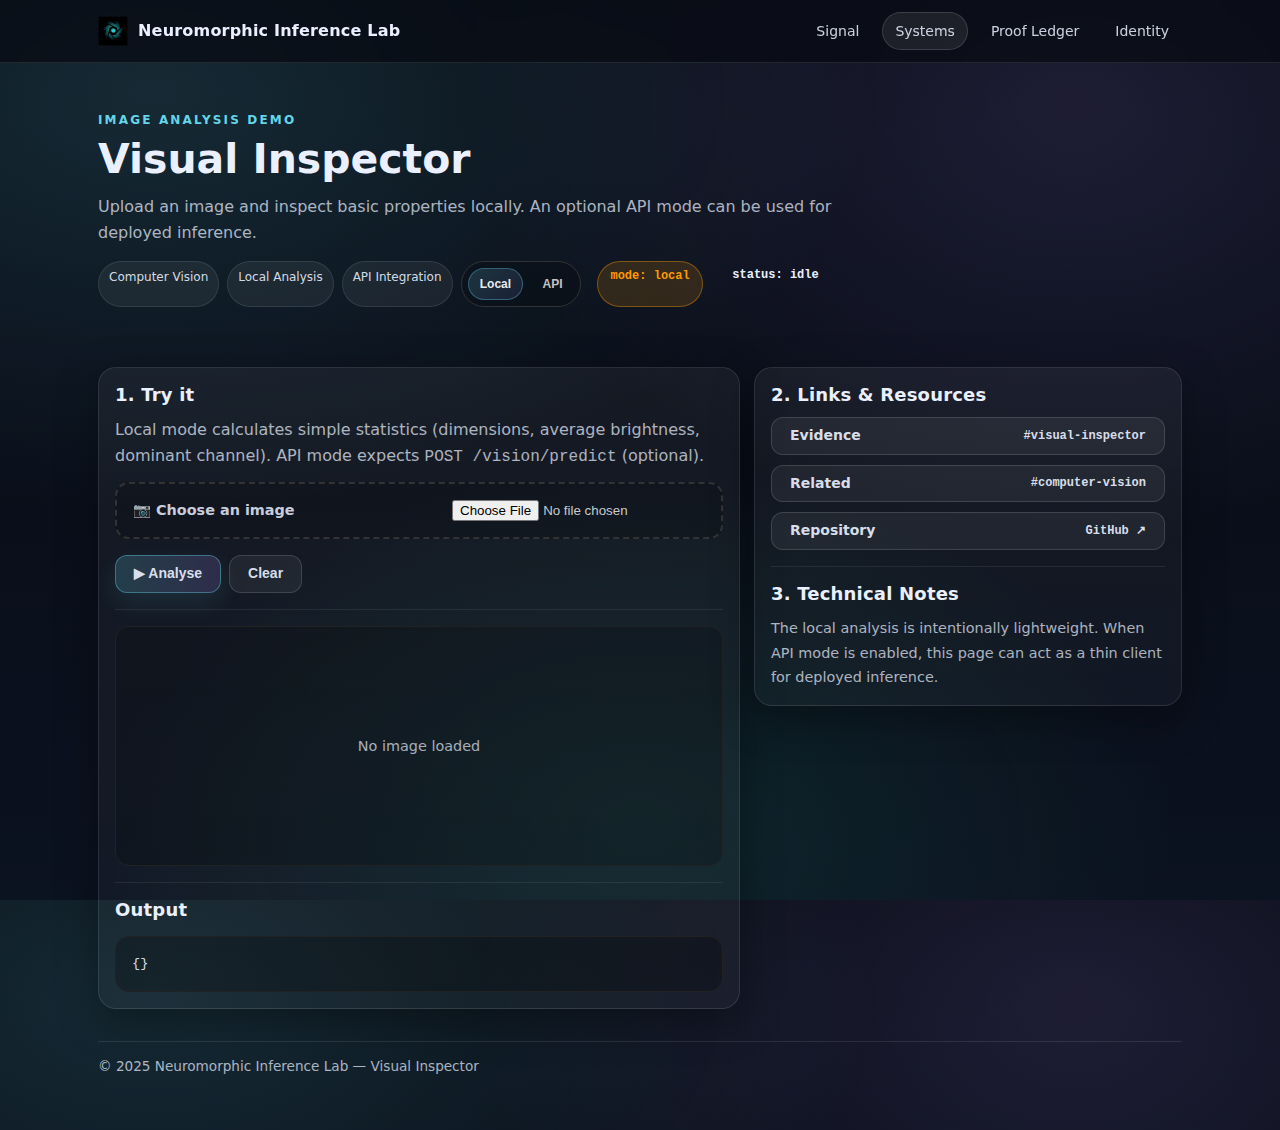
<file: demos/visual-inspector/index.html>
<!doctype html>
<html lang="en-GB">
<head>
  <meta charset="utf-8" />
  <meta name="viewport" content="width=device-width, initial-scale=1" />
  <title>Visual Inspector | Neuromorphic Inference Lab</title>
  <meta name="description" content="Visual Inspector: upload an image, inspect basic properties locally, and optionally call an API endpoint." />
  <link rel="icon" href="/favicon.svg" />
  <link rel="stylesheet" href="/style.css" />

  <style>
    /* Visual Inspector Demo Styles */
    :root{
      --mono:ui-monospace,SFMono-Regular,Menlo,Monaco,Consolas,"Liberation Mono","Courier New",monospace;
    }

    /* Status Badge */
    .status-badge {
      display: inline-block;
      padding: 0.4rem 0.8rem;
      border-radius: 999px;
      font-size: 0.75rem;
      font-weight: 600;
      margin-left: 0.5rem;
      font-family: var(--mono);
    }
    .status-badge.online {
      background: rgba(52, 211, 153, 0.15);
      border: 1px solid rgba(52, 211, 153, 0.40);
      color: #00ff88;
    }
    .status-badge.offline {
      background: rgba(239, 68, 68, 0.15);
      border: 1px solid rgba(239, 68, 68, 0.40);
      color: #ff4444;
    }
    .status-badge.pending {
      background: rgba(255, 152, 0, 0.15);
      border: 1px solid rgba(255, 152, 0, 0.40);
      color: #ff9800;
    }

    .toggle{
      display:inline-flex;gap:8px;align-items:center;border:1px solid #333;
      background:rgba(0,0,0,.18);padding:6px;border-radius:999px;
    }
    .toggle button{
      border:0;background:transparent;color:rgba(255,255,255,.75);
      padding:0.5rem 0.7rem;border-radius:999px;cursor:pointer;font-weight:700;font-size:12px;
    }
    .toggle button.active{
      color:rgba(255,255,255,.92);
      background:linear-gradient(135deg, rgba(110,231,255,.16), rgba(167,139,250,.12));
      border:1px solid rgba(110,231,255,.30);
    }

    .drop{
      border-radius:14px;border:2px dashed #333;
      background:rgba(0,0,0,.16);padding:1rem;
      display:flex;gap:0.8rem;align-items:center;justify-content:space-between;flex-wrap:wrap;
      cursor:pointer;transition:border-color .2s;
    }
    .drop:hover{border-color:#00ff88;}
    input[type="file"]{color:rgba(255,255,255,.78);}

    .preview{
      border-radius:14px;border:1px solid #222;
      background:rgba(0,0,0,.18);overflow:hidden;
      display:flex;align-items:center;justify-content:center;min-height:240px;
    }
    .preview img{max-width:100%;max-height:360px;display:block;}
    pre{
      margin:1rem 0 0;padding:1rem;border-radius:14px;border:1px solid #222;
      background:rgba(0,0,0,.25);overflow:auto;font-family:var(--mono);font-size:0.85rem;
      color:rgba(234,240,255,.92);line-height:1.6;
    }
    .divider{height:1px;background:rgba(255,255,255,.08);margin:1rem 0;}
    .small{font-size:0.9rem;}
    .mono{font-family:var(--mono);}

    /* Simplify grid layout to single column */
    .section-grid{margin-top:18px;display:grid;gap:14px;grid-template-columns:1fr;align-items:start;}
    @media (min-width:980px){.section-grid{grid-template-columns:1.2fr 0.8fr;}}
  </style>
</head>

<body>
  <header class="nav">
    <div class="inner">
      <div class="brand">
        <img src="/logo.svg" alt="Neuromorphic Inference Lab" />
        <span>Neuromorphic Inference Lab</span>
      </div>
      <nav class="navlinks" aria-label="Primary navigation">
        <a data-nav href="/">Signal</a>
        <a data-nav class="active" href="/demos/">Systems</a>
        <a data-nav href="/evidence/">Proof Ledger</a>
        <a data-nav href="/about/">Identity</a>
      </nav>
    </div>
  </header>

<main class="container">
  <section class="hero">
    <p class="kicker">Image Analysis Demo</p>
    <h1 class="h1">Visual Inspector</h1>
    <p class="sub">
      Upload an image and inspect basic properties locally. An optional API mode can be used for deployed inference.
    </p>

    <div class="badges">
      <span class="badge">Computer Vision</span>
      <span class="badge">Local Analysis</span>
      <span class="badge">API Integration</span>
      <span class="toggle" role="group" aria-label="Mode selector">
        <button id="modeLocal" class="active" type="button">Local</button>
        <button id="modeApi" type="button">API</button>
      </span>
      <span class="status-badge pending" id="bMode">mode: local</span>
      <span class="status-badge" id="bStatus">status: idle</span>
    </div>
  </section>

  <section class="section-grid">
    <div class="section card">
      <h2>1. Try it</h2>
      <p class="sub">
        Local mode calculates simple statistics (dimensions, average brightness, dominant channel). API mode expects
        <span class="mono">POST /vision/predict</span> (optional).
      </p>

      <div class="drop">
        <div class="small" style="color:rgba(234,240,255,.85);font-weight:700;">📷 Choose an image</div>
        <input id="file" type="file" accept="image/*" />
      </div>

      <div style="margin-top:1rem;display:flex;gap:0.5rem;">
        <button class="btn primary" id="btnRun" type="button">▶ Analyse</button>
        <button class="btn" id="btnClear" type="button">Clear</button>
      </div>

      <div class="divider"></div>

      <div class="preview" id="preview"><div class="muted small">No image loaded</div></div>

      <div class="divider"></div>

      <h2>Output</h2>
      <pre id="out">{}</pre>
    </div>

    <aside class="section card">
      <h2>2. Links & Resources</h2>
      <div class="small" style="display:grid;gap:10px;">
        <a class="btn" style="justify-content:space-between;" href="/evidence/#visual-inspector"><span>Evidence</span><span class="mono" style="font-size:0.75rem;">#visual-inspector</span></a>
        <a class="btn" style="justify-content:space-between;" href="/evidence/#computer-vision"><span>Related</span><span class="mono" style="font-size:0.75rem;">#computer-vision</span></a>
        <a class="btn" style="justify-content:space-between;" href="https://github.com/nepryoon/nil-visual-inspector" target="_blank" rel="noopener noreferrer"><span>Repository</span><span class="mono" style="font-size:0.75rem;">GitHub ↗</span></a>
      </div>

      <div class="divider"></div>

      <h2>3. Technical Notes</h2>
      <p class="muted small" style="margin:0;line-height:1.7;">
        The local analysis is intentionally lightweight. When API mode is enabled, this page can act as a thin client for deployed inference.
      </p>
    </aside>
  </section>

  <div class="footer" style="margin-top:2rem;padding-top:1rem;border-top:1px solid rgba(255,255,255,.10);color:rgba(234,240,255,.72);font-size:0.85rem;">
    © 2025 Neuromorphic Inference Lab — Visual Inspector
  </div>
</main>

<script src="/build-info.js"></script>

<script>
  const API_BASE = "https://api.neuromorphicinference.com";

  const el = {
    file: document.getElementById("file"),
    btnRun: document.getElementById("btnRun"),
    btnClear: document.getElementById("btnClear"),
    preview: document.getElementById("preview"),
    out: document.getElementById("out"),
    bStatus: document.getElementById("bStatus"),
    bMode: document.getElementById("bMode"),
    modeLocal: document.getElementById("modeLocal"),
    modeApi: document.getElementById("modeApi"),
  };

  let mode = "local";
  let imgEl = null;
  let objectUrl = null;

  function setMode(next) {
    mode = next;
    el.modeLocal.classList.toggle("active", mode === "local");
    el.modeApi.classList.toggle("active", mode === "api");
    el.bMode.textContent = `mode: ${mode}`;
    el.bMode.classList.remove("online","offline","pending");
    el.bMode.classList.add("pending");
  }

  function setBadge(text, state) {
    el.bStatus.textContent = text;
    el.bStatus.classList.remove("online","offline","pending");
    if (state === "ok") el.bStatus.classList.add("online");
    else if (state === "bad") el.bStatus.classList.add("offline");
    else if (state === "warn") el.bStatus.classList.add("pending");
  }

  function showPreview(src) {
    el.preview.innerHTML = "";
    imgEl = new Image();
    imgEl.alt = "Uploaded image preview";
    imgEl.src = src;
    el.preview.appendChild(imgEl);
  }

  function clearAll() {
    el.file.value = "";
    el.preview.innerHTML = `<div class="muted small">No image loaded</div>`;
    el.out.textContent = "{}";
    imgEl = null;
    if (objectUrl) { URL.revokeObjectURL(objectUrl); objectUrl = null; }
    setBadge("status: idle", null);
  }

  function localAnalyse(image) {
    const canvas = document.createElement("canvas");
    const ctx = canvas.getContext("2d", { willReadFrequently: true });
    const w = image.naturalWidth;
    const h = image.naturalHeight;

    const maxSide = 640;
    const scale = Math.min(1, maxSide / Math.max(w, h));
    canvas.width = Math.max(1, Math.round(w * scale));
    canvas.height = Math.max(1, Math.round(h * scale));

    ctx.drawImage(image, 0, 0, canvas.width, canvas.height);
    const img = ctx.getImageData(0, 0, canvas.width, canvas.height);
    const data = img.data;

    let r = 0, g = 0, b = 0;
    for (let i = 0; i < data.length; i += 4) {
      r += data[i];
      g += data[i+1];
      b += data[i+2];
    }

    const n = data.length / 4;
    const avgR = r / n;
    const avgG = g / n;
    const avgB = b / n;
    const brightness = (0.2126*avgR + 0.7152*avgG + 0.0722*avgB) / 255;

    let dominant = "red";
    if (avgG >= avgR && avgG >= avgB) dominant = "green";
    if (avgB >= avgR && avgB >= avgG) dominant = "blue";

    const label = brightness > 0.62 ? "bright" : (brightness < 0.35 ? "dark" : "balanced");

    return {
      mode: "local",
      input: { width: w, height: h },
      resized: { width: canvas.width, height: canvas.height },
      stats: {
        avg_rgb: { r: Math.round(avgR), g: Math.round(avgG), b: Math.round(avgB) },
        brightness: Number(brightness.toFixed(3)),
        dominant_channel: dominant
      },
      output: { label }
    };
  }

  async function fetchWithTimeout(url, opts = {}, ms = 12000) {
    const ctrl = new AbortController();
    const t = setTimeout(() => ctrl.abort(), ms);
    try {
      const res = await fetch(url, {
        ...opts,
        signal: ctrl.signal,
        headers: { "Accept":"application/json", ...(opts.headers || {}) }
      });
      clearTimeout(t);
      return res;
    } catch (e) {
      clearTimeout(t);
      throw e;
    }
  }

  async function run() {
    if (!imgEl) {
      setBadge("status: no image", "warn");
      el.out.textContent = JSON.stringify({ error: "Please load an image first." }, null, 2);
      return;
    }

    setBadge("status: running…", "warn");
    el.btnRun.disabled = true;

    try {
      const t0 = performance.now();
      let result;

      if (mode === "local") {
        result = localAnalyse(imgEl);
      } else {
        const blob = await (await fetch(imgEl.src)).blob();
        const form = new FormData();
        form.append("file", blob, "image.png");

        const r = await fetchWithTimeout(`${API_BASE}/vision/predict`, {
          method: "POST",
          body: form
        });

        const text = await r.text();
        const data = (() => { try { return JSON.parse(text); } catch { return { raw: text }; } })();
        if (!r.ok) throw new Error(`API error (HTTP ${r.status}): ${data?.detail || text}`);

        result = { mode: "api", response: data };
      }

      const t1 = performance.now();
      result.latency_ms = Math.round(t1 - t0);

      el.out.textContent = JSON.stringify(result, null, 2);
      setBadge("status: done", "ok");
    } catch (e) {
      el.out.textContent = JSON.stringify({ error: String(e?.message || e) }, null, 2);
      setBadge("status: error", "bad");
    } finally {
      el.btnRun.disabled = false;
    }
  }

  el.modeLocal.addEventListener("click", () => setMode("local"));
  el.modeApi.addEventListener("click", () => setMode("api"));

  el.file.addEventListener("change", () => {
    const f = el.file.files && el.file.files[0];
    if (!f) return;
    if (objectUrl) URL.revokeObjectURL(objectUrl);
    objectUrl = URL.createObjectURL(f);
    showPreview(objectUrl);
    setBadge("status: image loaded", null);
  });

  el.btnRun.addEventListener("click", run);
  el.btnClear.addEventListener("click", clearAll);
</script>
</body>
</html>
</file>
<file: style.css>
/* /style.css — Neuromorphic Inference Lab (ATS-friendly, no heavy layout tricks) */

:root{
  --bg0:#070A12;
  --bg1:#0B1220;
  --card: rgba(255,255,255,.05);
  --card2: rgba(255,255,255,.07);
  --border: rgba(255,255,255,.12);

  --txt:#EAF0FF;
  --muted: rgba(234,240,255,.72);

  --a1:#6EE7FF;
  --a2:#A78BFA;
  --a3:#34D399;

  --shadow: 0 12px 40px rgba(0,0,0,.35);
  --radius: 18px;

  --maxw: 1120px;
  --pad: 18px;
}

/* Base */
*{ box-sizing:border-box; }
html,body{ height:100%; }
body{
  margin:0;
  font-family: ui-sans-serif, system-ui, -apple-system, Segoe UI, Roboto, Helvetica, Arial, "Apple Color Emoji","Segoe UI Emoji";
  color: var(--txt);
  background:
    radial-gradient(1200px 700px at 12% 10%, rgba(110,231,255,.14), transparent 60%),
    radial-gradient(1000px 700px at 84% 12%, rgba(167,139,250,.14), transparent 60%),
    radial-gradient(900px 600px at 50% 92%, rgba(52,211,153,.10), transparent 60%),
    linear-gradient(180deg, var(--bg0), var(--bg1));
}

a{ color:inherit; text-decoration:none; }
a:hover{ text-decoration:none; }
img{ max-width:100%; height:auto; display:block; }

.container{
  max-width: var(--maxw);
  margin: 0 auto;
  padding: 28px var(--pad) 56px;
}

/* Nav */
.nav{
  position: sticky;
  top: 0;
  z-index: 50;
  border-bottom: 1px solid rgba(255,255,255,.10);
  background: rgba(7,10,18,.72);
  backdrop-filter: blur(10px);
}
.nav .inner{
  max-width: var(--maxw);
  margin: 0 auto;
  padding: 12px var(--pad);
  display:flex;
  align-items:center;
  justify-content:space-between;
  gap: 14px;
}
.brand{
  display:flex;
  align-items:center;
  gap: 10px;
  min-width: 240px;
}
.brand img{
  width: 30px;
  height: 30px;
  /* Avoid “dark patch” around logo */
  background: transparent;
  filter: none;
}
.brand span{
  font-weight: 700;
  letter-spacing: .2px;
  line-height: 1.1;
}
.navlinks{
  display:flex;
  gap: 10px;
  flex-wrap: wrap;
  justify-content:flex-end;
}
.navlinks a{
  font-size: 14px;
  padding: 10px 12px;
  border-radius: 999px;
  color: rgba(234,240,255,.86);
  border: 1px solid transparent;
  transition: background .15s ease, border-color .15s ease, transform .15s ease;
}
.navlinks a:hover{
  background: rgba(255,255,255,.06);
  border-color: rgba(255,255,255,.12);
  transform: translateY(-1px);
}
.navlinks a.active{
  background: rgba(255,255,255,.08);
  border-color: rgba(255,255,255,.14);
}

/* Hero */
.hero{
  padding: 22px 0 10px;
}
.kicker{
  color: rgba(110,231,255,.92);
  text-transform: uppercase;
  letter-spacing: .18em;
  font-weight: 700;
  font-size: 12px;
  margin: 0 0 10px;
}
.h1{
  font-size: clamp(28px, 3.2vw, 44px);
  line-height: 1.1;
  margin: 0 0 12px;
}
.sub{
  color: var(--muted);
  font-size: 16px;
  line-height: 1.6;
  max-width: 76ch;
  margin: 0 0 16px;
}
.badges{
  display:flex;
  gap: 8px;
  flex-wrap: wrap;
  margin-bottom: 14px;
}
.badge{
  font-size: 12px;
  color: rgba(234,240,255,.90);
  padding: 8px 10px;
  border-radius: 999px;
  background: rgba(255,255,255,.06);
  border: 1px solid rgba(255,255,255,.10);
}
.badge.preview{
  background: rgba(245,158,11,.15);
  border-color: rgba(245,158,11,.40);
  color: rgba(255,255,255,.95);
}
.badge.live{
  background: rgba(52,211,153,.15);
  border-color: rgba(52,211,153,.40);
  color: rgba(255,255,255,.95);
}

/* Sections */
.section{ margin-top: 18px; }
.section h2{
  font-size: 18px;
  margin: 0 0 12px;
  letter-spacing: .2px;
}
.section p.lead{
  color: var(--muted);
  margin: 0 0 14px;
  line-height: 1.6;
}

/* Grid */
.grid{
  display:grid;
  grid-template-columns: repeat(12, 1fr);
  gap: 14px;
}
.col-12{ grid-column: span 12; }
.col-6{ grid-column: span 6; }
.col-4{ grid-column: span 4; }

@media (max-width: 860px){
  .col-6, .col-4{ grid-column: span 12; }
  .brand{ min-width: unset; }
}

/* Cards */
.card{
  background: linear-gradient(180deg, var(--card), rgba(255,255,255,.03));
  border: 1px solid rgba(255,255,255,.10);
  border-radius: var(--radius);
  box-shadow: var(--shadow);
  padding: 16px;
}
.card h3{
  margin: 0 0 8px;
  font-size: 18px;
  letter-spacing: .2px;
}
.card p{
  margin: 0 0 12px;
  color: var(--muted);
  line-height: 1.6;
}
.tags{
  display:flex;
  flex-wrap: wrap;
  gap: 8px;
  margin-bottom: 14px;
}
.tag{
  font-size: 12px;
  padding: 5px 14px;
  margin: 0;
  border-radius: 999px;
  border: 1px solid rgba(255,255,255,.10);
  background: rgba(255,255,255,.05);
  color: rgba(234,240,255,.90);
}

/* Buttons */
.actions{
  display:flex;
  gap: 10px;
  flex-wrap: wrap;
  margin-bottom: 14px;
}
.btn{
  display:inline-flex;
  align-items:center;
  justify-content:center;
  gap: 8px;
  padding: 8px 18px;
  white-space: nowrap;
  border-radius: 12px;
  border: 1px solid rgba(255,255,255,.14);
  background: rgba(255,255,255,.06);
  color: rgba(234,240,255,.92);
  font-weight: 650;
  font-size: 14px;
  line-height: 1.4;
  transition: transform .15s ease, background .15s ease, border-color .15s ease, box-shadow .15s ease;
}
.btn:hover{
  transform: translateY(-1px);
  border-color: rgba(255,255,255,.20);
  background: rgba(255,255,255,.08);
}
.btn.primary{
  border-color: rgba(110,231,255,.35);
  background: linear-gradient(90deg, rgba(110,231,255,.18), rgba(167,139,250,.18));
  box-shadow: 0 10px 26px rgba(110,231,255,.10);
}
.btn.primary:hover{
  border-color: rgba(110,231,255,.55);
}

/* “Glass” panels (optional) */
.panel{
  padding: 16px;
  border-radius: var(--radius);
  border: 1px solid rgba(255,255,255,.10);
  background: rgba(255,255,255,.04);
}

/* Lists & code */
ul.clean{
  margin: 10px 0 0;
  padding-left: 18px;
  color: var(--muted);
  line-height: 1.7;
}
code, pre{
  font-family: ui-monospace, SFMono-Regular, Menlo, Monaco, Consolas, "Liberation Mono", "Courier New", monospace;
}
pre{
  overflow:auto;
  padding: 14px;
  border-radius: 14px;
  border: 1px solid rgba(255,255,255,.10);
  background: rgba(0,0,0,.22);
  color: rgba(234,240,255,.92);
}

/* Mini demo UI */
.demo{
  display:grid;
  grid-template-columns: 1fr 1fr;
  gap: 14px;
}
@media (max-width: 860px){
  .demo{ grid-template-columns: 1fr; }
}
.input, .select{
  width:100%;
  padding: 12px 12px;
  border-radius: 12px;
  border: 1px solid rgba(255,255,255,.14);
  background: rgba(0,0,0,.20);
  color: rgba(234,240,255,.92);
  outline: none;
}
.input:focus, .select:focus{
  border-color: rgba(110,231,255,.45);
  box-shadow: 0 0 0 3px rgba(110,231,255,.12);
}
.small{
  font-size: 13px;
  color: rgba(234,240,255,.70);
}

/* Evidence anchors (for /evidence#...) */
.anchor{
  scroll-margin-top: 88px;
}

/* Footer */
.footer{
  margin-top: 26px;
  padding-top: 18px;
  border-top: 1px solid rgba(255,255,255,.10);
  display:flex;
  align-items:flex-start;
  justify-content:space-between;
  gap: 14px;
  color: rgba(234,240,255,.72);
  font-size: 13px;
}
.prov{
  display:flex;
  gap: 10px;
  flex-wrap: wrap;
  justify-content:flex-end;
}

/* --- Demo form grid --- */
.demo-form,
.inference-form,
[class*="form-grid"] {
  display: grid;
  grid-template-columns: repeat(auto-fit, minmax(180px, 1fr));
  gap: 16px;
  width: 100%;
  box-sizing: border-box;
}

.demo-form input,
.demo-form select,
.inference-form input,
.inference-form select,
input[type="number"],
input[type="text"],
select {
  width: 100%;
  max-width: 100%;
  box-sizing: border-box;
  padding: 8px 10px;
}

@media (max-width: 640px) {
  .demo-form,
  .inference-form,
  [class*="form-grid"] {
    grid-template-columns: 1fr;
  }
}

/* --- Utility Classes --- */
.mt-4{ margin-top: 4px; }
.mt-8{ margin-top: 8px; }
.mt-12{ margin-top: 12px; }
.mt-16{ margin-top: 16px; }
.mt-20{ margin-top: 20px; }
.mt-24{ margin-top: 24px; }

.mb-4{ margin-bottom: 4px; }
.mb-8{ margin-bottom: 8px; }
.mb-12{ margin-bottom: 12px; }
.mb-16{ margin-bottom: 16px; }
.mb-20{ margin-bottom: 20px; }
.mb-24{ margin-bottom: 24px; }

.p-16{ padding: 16px; }
.p-20{ padding: 20px; }
.p-24{ padding: 24px; }

/* --- Enhanced Neon Accents --- */
.card.highlight{
  border-color: rgba(110,231,255,.25);
  box-shadow: 
    var(--shadow),
    0 0 20px rgba(110,231,255,.08);
}

.card.highlight:hover{
  border-color: rgba(110,231,255,.35);
  box-shadow: 
    var(--shadow),
    0 0 30px rgba(110,231,255,.12);
  transform: translateY(-2px);
  transition: all .2s ease;
}

/* Glow effect for live badges */
@keyframes pulse-glow {
  0%, 100% { box-shadow: 0 0 5px rgba(52,211,153,.3); }
  50% { box-shadow: 0 0 15px rgba(52,211,153,.5); }
}

.badge.live{
  animation: pulse-glow 3s ease-in-out infinite;
}

/* Enhanced focus states for accessibility */
input:focus-visible,
button:focus-visible,
a:focus-visible {
  outline: 2px solid rgba(110,231,255,.6);
  outline-offset: 2px;
}

/* Textarea styling */
textarea.input{
  min-height: 120px;
  resize: vertical;
  font-family: inherit;
  line-height: 1.5;
}

/* Label styling */
label{
  display: block;
  width: 100%;
}

label > span{
  display: block;
  margin-bottom: 6px;
  font-size: 13px;
  font-weight: 600;
  color: rgba(234,240,255,.85);
}

/* Data mode indicators */
[data-mode="api"]::before{
  content: "API";
  position: absolute;
  top: 16px;
  right: 16px;
  font-size: 10px;
  padding: 4px 8px;
  border-radius: 6px;
  background: rgba(110,231,255,.12);
  border: 1px solid rgba(110,231,255,.25);
  color: rgba(110,231,255,.90);
  font-weight: 700;
  letter-spacing: .1em;
}

[data-mode="client"]::before{
  content: "CLIENT";
  position: absolute;
  top: 16px;
  right: 16px;
  font-size: 10px;
  padding: 4px 8px;
  border-radius: 6px;
  background: rgba(167,139,250,.12);
  border: 1px solid rgba(167,139,250,.25);
  color: rgba(167,139,250,.90);
  font-weight: 700;
  letter-spacing: .1em;
}

.card.project{
  position: relative;
}

/* Smooth scrolling */
html{
  scroll-behavior: smooth;
}
</file>
